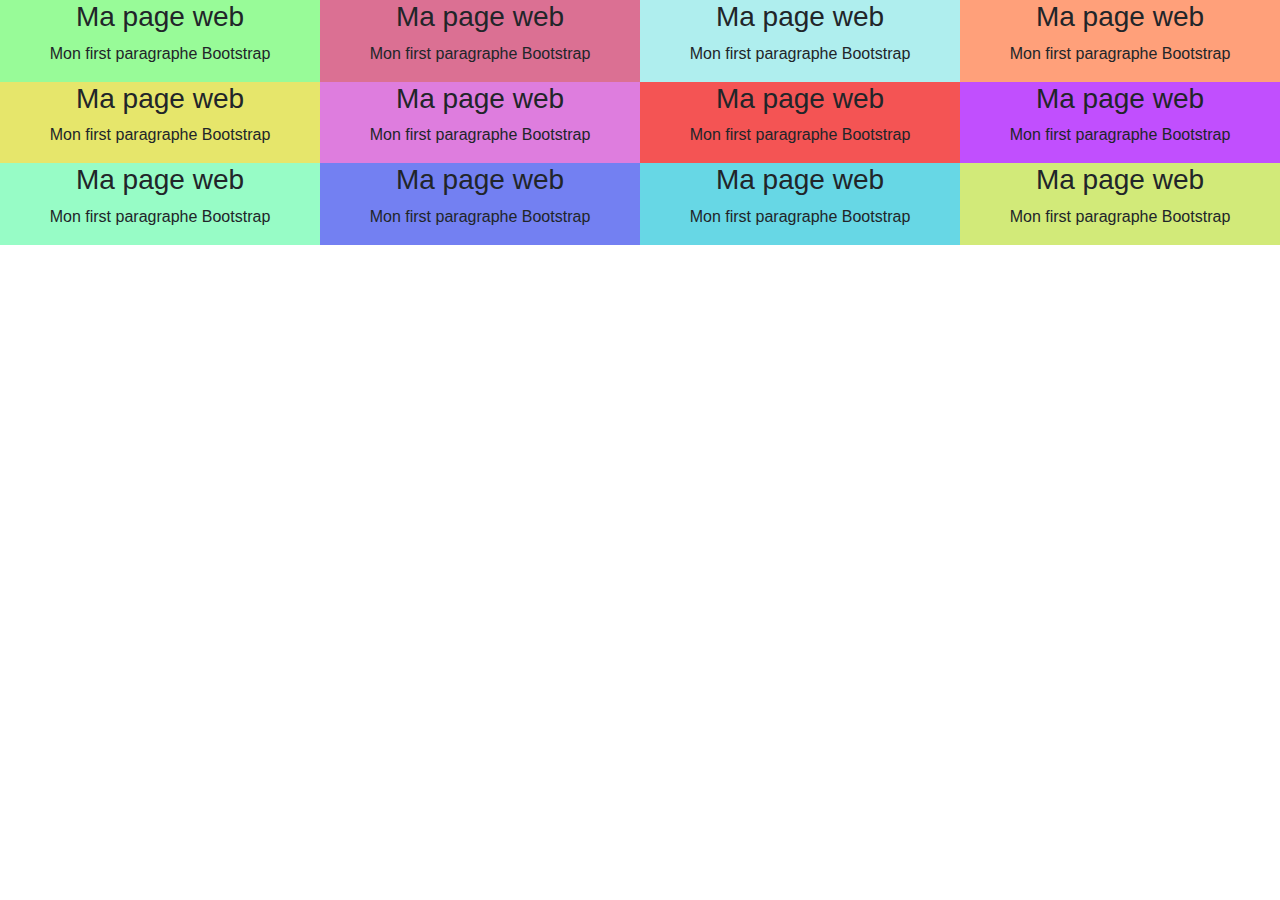
<file: bootstrap.html>
<!DOCTYPE html>
<html lang="fr">
<head>
    <meta charset="UTF-8">
    <meta name="viewport" content="width=device-width, initial-scale=1.0">
    <link rel="stylesheet" href="style.css">
    <link rel="stylesheet" href="https://cdn.jsdelivr.net/npm/bootstrap@4.0.0/dist/css/bootstrap.min.css" integrity="sha384-Gn5384xqQ1aoWXA+058RXPxPg6fy4IWvTNh0E263XmFcJlSAwiGgFAW/dAiS6JXm" crossorigin="anonymous">

    <title>Bootstrap</title>
   
</head>
<body>
    <div class="container-fluid text-center">
        <div class="row">
          <div class="col-sm-6 col-md-4 col-lg-3" id="col1">
            <h3>Ma page web</h1> 
            <p>Mon first paragraphe Bootstrap</p>
          </div>
          <div class="col-sm-6 col-md-4 col-lg-3" id="col2">
            <h3>Ma page web</h1> 
                <p>Mon first paragraphe Bootstrap</p>
          </div>
          <div class="col-sm-6 col-md-4 col-lg-3" id="col3">
            <h3>Ma page web</h1> 
                <p>Mon first paragraphe Bootstrap</p>
          </div>
          <div class="col-sm-6 col-md-4 col-lg-3" id="col4">
            <h3>Ma page web</h1> 
                <p>Mon first paragraphe Bootstrap</p>
          </div>
        
        
          <div class="col-sm-6 col-md-4 col-lg-3" id="col5">
            <h3>Ma page web</h1> 
            <p>Mon first paragraphe Bootstrap</p>
          </div>
          <div class="col-sm-6 col-md-4 col-lg-3" id="col6">
            <h3>Ma page web</h1> 
                <p>Mon first paragraphe Bootstrap</p>
          </div>
          <div class="col-sm-6 col-md-4 col-lg-3" id="col7">
            <h3>Ma page web</h1> 
                <p>Mon first paragraphe Bootstrap</p>
          </div>
          <div class="col-sm-6 col-md-4 col-lg-3" id="col8">
            <h3>Ma page web</h1> 
                <p>Mon first paragraphe Bootstrap</p>
          </div>
        
        
          <div class="col-sm-6 col-md-4 col-lg-3" id="col9">
            <h3>Ma page web</h1> 
            <p>Mon first paragraphe Bootstrap</p>
          </div>
          <div class="col-sm-6 col-md-4 col-lg-3" id="col10">
            <h3>Ma page web</h1> 
                <p>Mon first paragraphe Bootstrap</p>
          </div>
          <div class="col-sm-6 col-md-4 col-lg-3" id="col11">
            <h3>Ma page web</h1> 
                <p>Mon first paragraphe Bootstrap</p>
          </div>
          <div class="col-sm-6 col-md-4 col-lg-3" id="col12">
            <h3>Ma page web</h1> 
                <p>Mon first paragraphe Bootstrap</p>
          </div>
        
      </div>
</body>
</html>
</file>
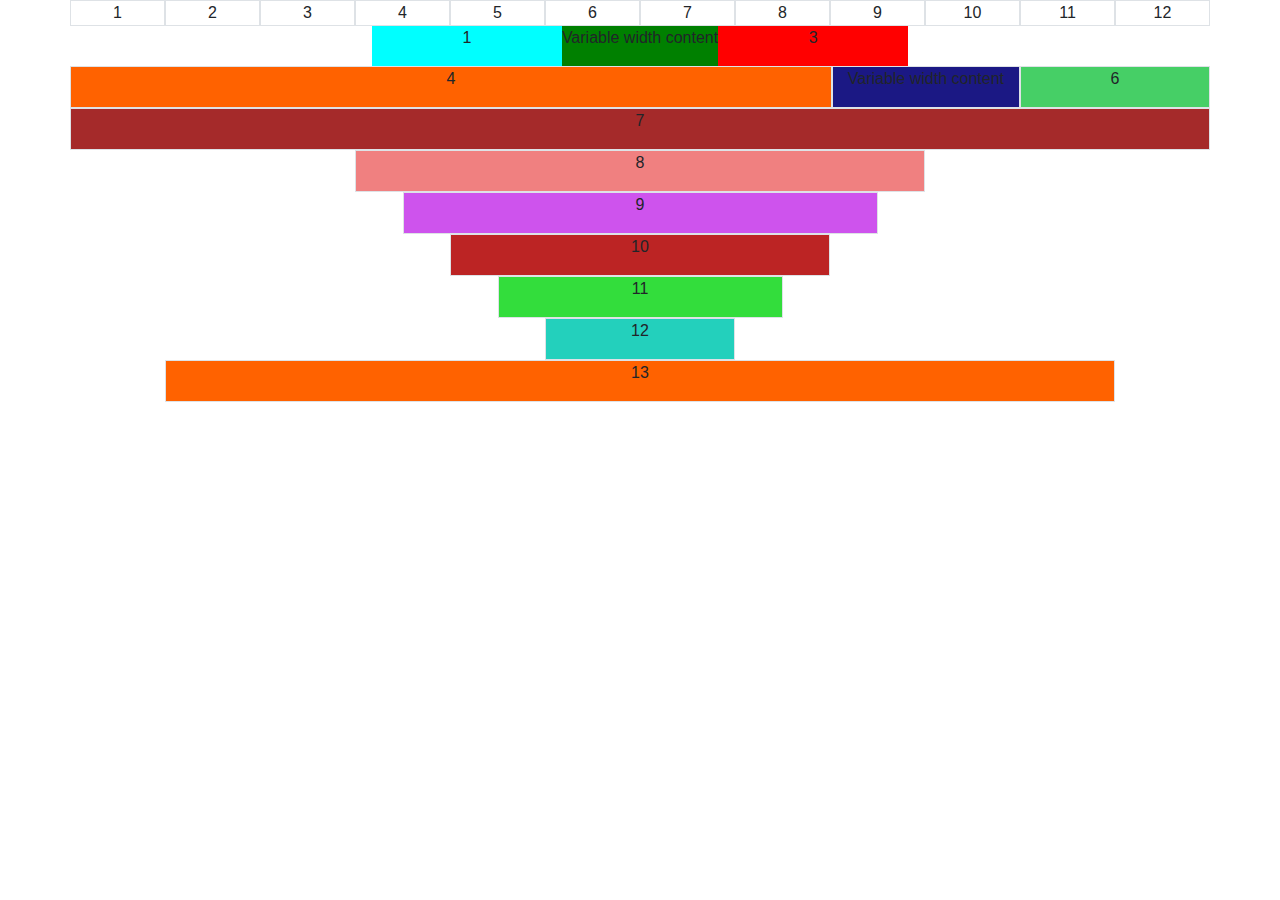
<file: bootstrap2.html>
<!DOCTYPE html>
<html lang="fr">
<head>
    <meta charset="UTF-8">
    <meta name="viewport" content="width=device-width, initial-scale=1.0">
    <link rel="stylesheet" href="style.css">
    <link rel="stylesheet" href="https://cdn.jsdelivr.net/npm/bootstrap@4.0.0/dist/css/bootstrap.min.css" integrity="sha384-Gn5384xqQ1aoWXA+058RXPxPg6fy4IWvTNh0E263XmFcJlSAwiGgFAW/dAiS6JXm" crossorigin="anonymous">

    <title>Bootstrap 2</title>
   
</head>
<body>
    <div class="container text-center">
        <div class="row">
            <div class="col border">1</div>
            <div class="col border">2</div>
            <div class="col border">3</div>
            <div class="col border">4</div>
            <div class="col border">5</div>
            <div class="col border">6</div>
            <div class="col border">7</div>
            <div class="col border">8</div>
            <div class="col border">9</div>
            <div class="col border">10</div>
            <div class="col border">11</div>
            <div class="col border">12</div>
        </div>
 
    <div class="row justify-content-center">
        <div class="col-2 " style="background-color: aqua;">
            <p>1</p>
        </div>
 
        <div class="col-center" style="background-color: green;">
            <p>Variable width content</p>
        </div>
 
        <div class="col-2 " style="background-color: red;">
            <p>3</p>
        </div>
 </div>

 <div class="row">
        <div class="col border" style="background-color: rgb(255, 98, 0);">
            <p>4</p>
        </div>
 
        <div class="col-auto border" style="background-color: rgb(27, 24, 132);">
            <p>Variable width content</p>
        </div>
 
        <div class="col-2 border" style="background-color: rgb(70, 207, 102);">
            <p>6</p>
        </div>
 
        <div class="col-12 border" style="background-color: brown;">
            <p>7</p>
        </div>
    </div>
        <div class="row"  style="justify-content: center;" >
        <div class="col-6 border" style="background-color: lightcoral;">
            <p>8</p>
        </div>
    </div>
    <div class="row"  style="justify-content: center;" >
        <div class="col-5 border" style="background-color: rgb(206, 83, 237);">
            <p>9</p>
        </div>
    </div>
    
    <div class="row"  style="justify-content: center;" >
        <div class="col-4 border" style="background-color: rgb(188, 36, 36);">
            <p>10</p>
        </div>
    </div>
      
    <div class="row"  style="justify-content: center;" >
        <div class="col-3 border" style="background-color: rgb(51, 221, 60);">
            <p>11</p>
        </div>
    </div>

<div class="row"  style="justify-content: center;" >
        <div class="col-2 border" style="background-color: rgb(35, 208, 188);">
            <p>12</p>
        </div>
    </div>

    <div class="row"  style="justify-content: center;" >
        <div class="col-10 border" style="background-color: rgb(255, 98, 0);">
            <p>13</p>
        </div>
    </div>
      </div>
      </body>
      </html>
      
      <!--<div class="row">
        <div class="col border" style="background-color: rgb(206, 83, 237);">
        <h4>9</h4>
        </div>
        </div>

        <div class="row">
        <div class="col border" style="background-color: rgb(188, 36, 36);">
        <h4>10</h4>
        </div>
        </div>

        <div class="row">
        <div class="col border" style="background-color: rgb(51, 221, 60);">
        <h4>11</h4>
        </div>
        </div>
        <div class="row">
        <div class="col border" style="background-color: rgb(255, 98, 0);">
        <h4>12</h4>
        </div>
    </div>
    </div>  
</div>  -->
</body>
</html>
</file>
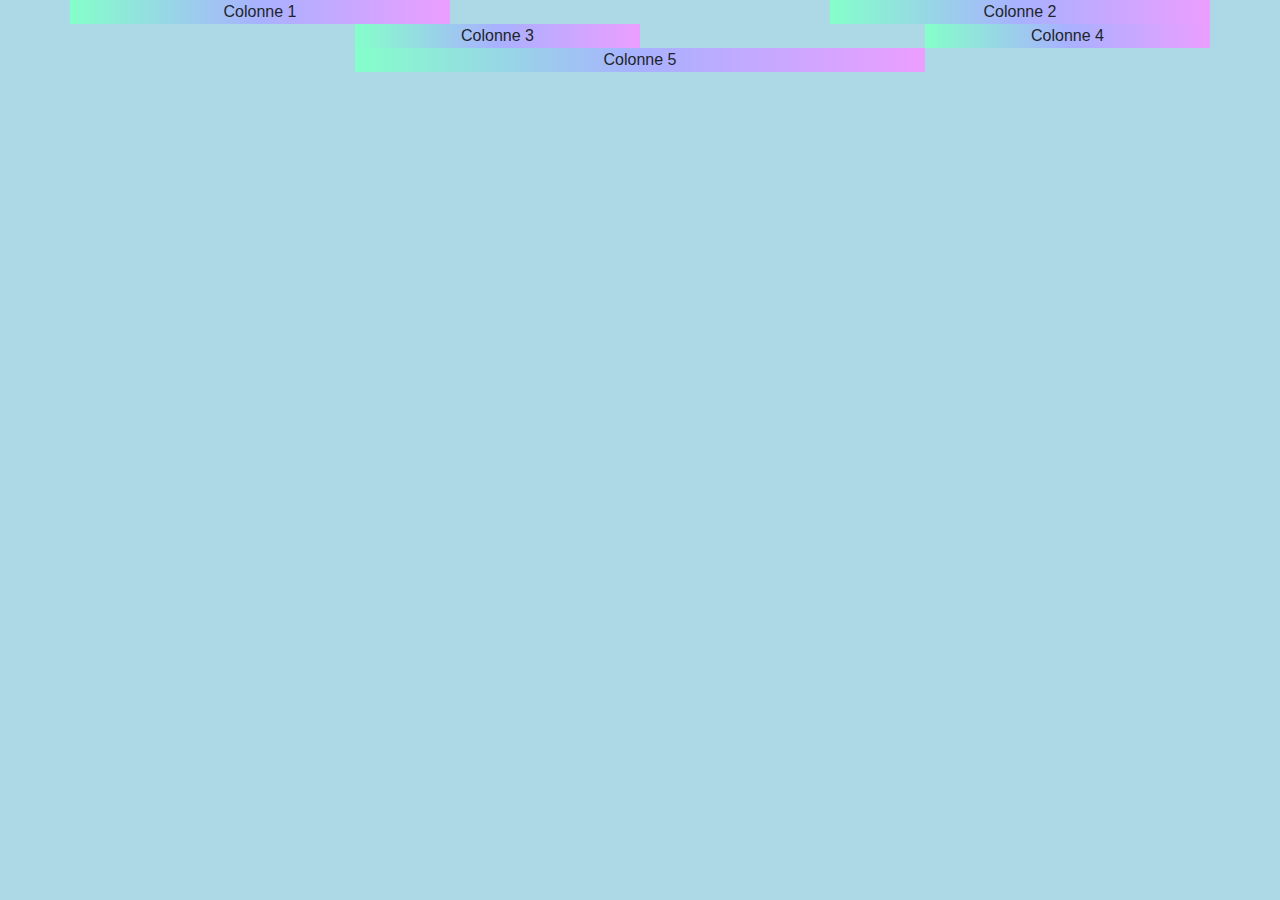
<file: bootstrap3.html>
<!DOCTYPE html>
<html lang="en">
<head>
    <meta charset="UTF-8">
    <meta name="viewport" content="width=device-width, initial-scale=1.0">
    <link rel="stylesheet" href="https://cdn.jsdelivr.net/npm/bootstrap@4.0.0/dist/css/bootstrap.min.css" integrity="sha384-Gn5384xqQ1aoWXA+058RXPxPg6fy4IWvTNh0E263XmFcJlSAwiGgFAW/dAiS6JXm" crossorigin="anonymous">
    <title>Colonnes / Offset</title>
    <link rel="stylesheet" href="style.css">
</head>
<body id="bootstrap3">
<div class="container text-center">
    <div class="row">
         <div class="col-md-4 " style=" background: linear-gradient(90deg, hsla(154, 100%, 76%, 1) 0%, hsla(234, 100%, 83%, 1) 50%, hsla(288, 100%, 81%, 1) 100%);">Colonne 1</div>
         <div class="col-md-4 offset-md-4 " style=" background: linear-gradient(90deg, hsla(154, 100%, 76%, 1) 0%, hsla(234, 100%, 83%, 1) 50%, hsla(288, 100%, 81%, 1) 100%);">Colonne 2</div>
    </div>
    <div class="row">
        <div class="col-md-3 offset-md-3" style=" background: linear-gradient(90deg, hsla(154, 100%, 76%, 1) 0%, hsla(234, 100%, 83%, 1) 50%, hsla(288, 100%, 81%, 1) 100%);">Colonne 3</div>
        <div class="col-md-3 offset-md-3" style=" background: linear-gradient(90deg, hsla(154, 100%, 76%, 1) 0%, hsla(234, 100%, 83%, 1) 50%, hsla(288, 100%, 81%, 1) 100%);">Colonne 4</div>
    </div>
    <div class="row">
    <div class="col-md-6 offset-md-3" style=" background: linear-gradient(90deg, hsla(154, 100%, 76%, 1) 0%, hsla(234, 100%, 83%, 1) 50%, hsla(288, 100%, 81%, 1) 100%);">Colonne 5</div>
     </div>
</div>
</body>
</html>
</file>
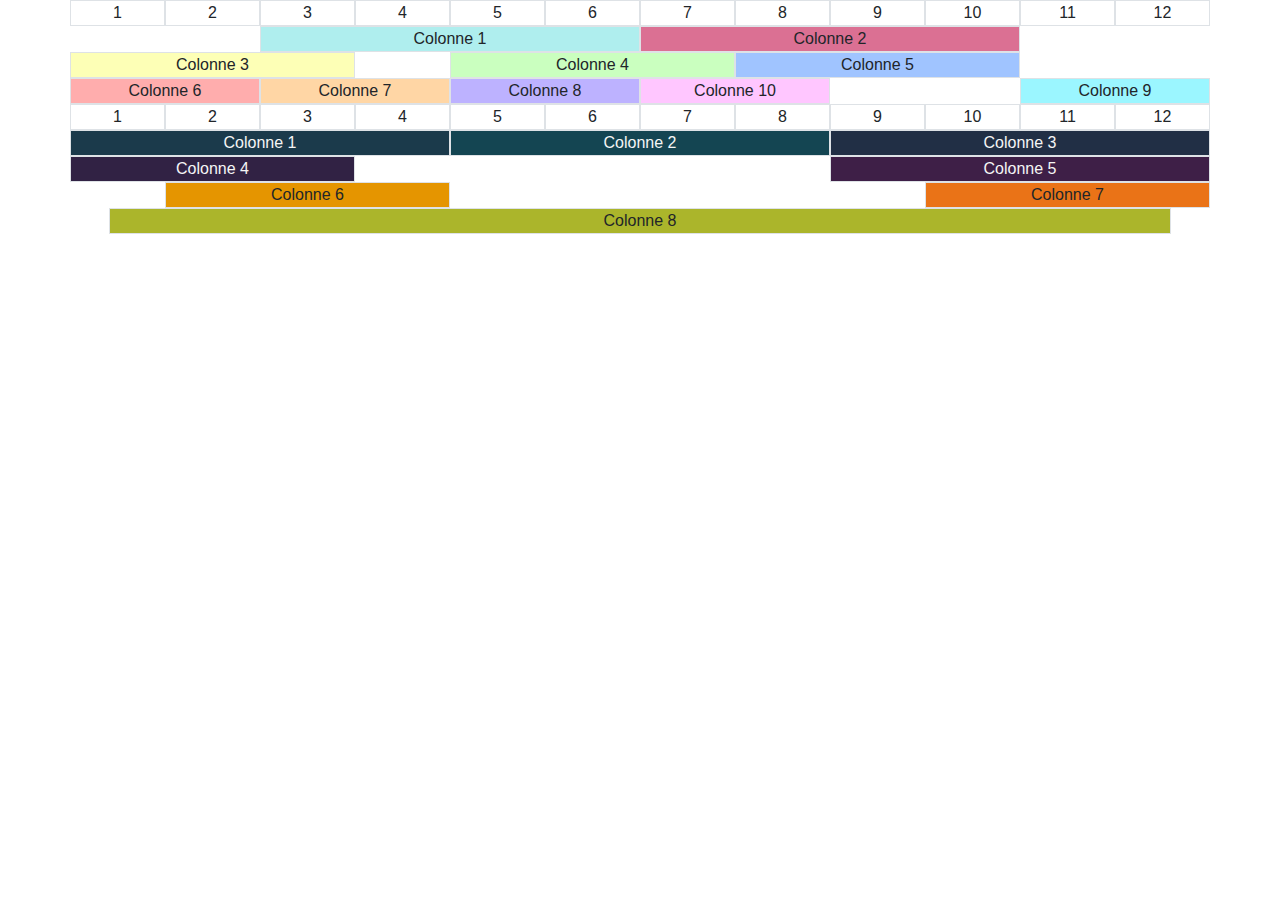
<file: bootstrap4.html>
<!DOCTYPE html>
<html lang="fr">
<head>
    <meta charset="UTF-8">
    <meta name="viewport" content="width=device-width, initial-scale=1.0">
    <link rel="stylesheet" href="https://cdn.jsdelivr.net/npm/bootstrap@4.0.0/dist/css/bootstrap.min.css" integrity="sha384-Gn5384xqQ1aoWXA+058RXPxPg6fy4IWvTNh0E263XmFcJlSAwiGgFAW/dAiS6JXm" crossorigin="anonymous">
    <title>Bootstrap Ex4</title>
</head>
<body>
    <div class="container text-center">
        <div class="row">
            <div class="col border">1</div>
            <div class="col border">2</div>
            <div class="col border">3</div>
            <div class="col border">4</div>
            <div class="col border">5</div>
            <div class="col border">6</div>
            <div class="col border">7</div>
            <div class="col border">8</div>
            <div class="col border">9</div>
            <div class="col border">10</div>
            <div class="col border">11</div>
            <div class="col border">12</div>
        </div>
        <div class="row">
            <div class="col-4 offset-md-2 border" style="background-color: paleturquoise;">Colonne 1</div>
            <div class="col-4 border" style="background-color: palevioletred;">Colonne 2</div>
        </div>
        <div class="row">
            <div class="col-3  border" style="background-color: #FDFFB6;">Colonne 3</div>
            <div class="col-3 offset-md-1 border" style="background-color: #CAFFBF;">Colonne 4</div>
            <div class="col-3 border" style="background-color: #A0C4FF;">Colonne 5</div>
        </div>
        <div class="row">
            <div class="col border" style="background-color: #FFADAD;">Colonne 6</div>
            <div class="col border" style="background-color: #FFD6A5;">Colonne 7</div>
            <div class="col border" style="background-color: #BDB2FF;">Colonne 8</div>
            <div class="col border order-6 offset-md-2" style="background-color: #9BF6FF;">Colonne 9</div>
            <div class="col border " style="background-color: #FFC6FF;">Colonne 10</div>
        </div>
        <div class="row">
            <div class="col border">1</div>
            <div class="col border">2</div>
            <div class="col border">3</div>
            <div class="col border">4</div>
            <div class="col border">5</div>
            <div class="col border">6</div>
            <div class="col border">7</div>
            <div class="col border">8</div>
            <div class="col border">9</div>
            <div class="col border">10</div>
            <div class="col border">11</div>
            <div class="col border">12</div>
        </div>
        <div class="row">
            <div class="col border" style="background-color: #1B3A4B; color: whitesmoke;">Colonne 1</div>
            <div class="col border" style="background-color: #144552; color: whitesmoke;">Colonne 2</div>
            <div class="col border" style="background-color: #212F45; color: whitesmoke;">Colonne 3</div>
        </div>
        <div class="row justify-content-center">
            <div class="col  border" style="background-color: #312244; color: whitesmoke;">Colonne 4</div>
            <div class="col-4 offset-md-5 border " style="background-color: #3E1F47; color: whitesmoke;">Colonne 5</div>
        </div>
        <div class="row">
            <div class="col offset-md-1 border" style="background-color: #e59500;">Colonne 6</div>
            <div class="col-3 offset-md-5 border " style="background-color: #ea7317;">Colonne 7</div>
        </div>
        <div class="row mx-4">
            <div class="col offset-md-4 border  mx-auto" style="background-color: #abb52b;">Colonne 8</div>
            
        </div>
    </div>
</body>
</html>
</file>
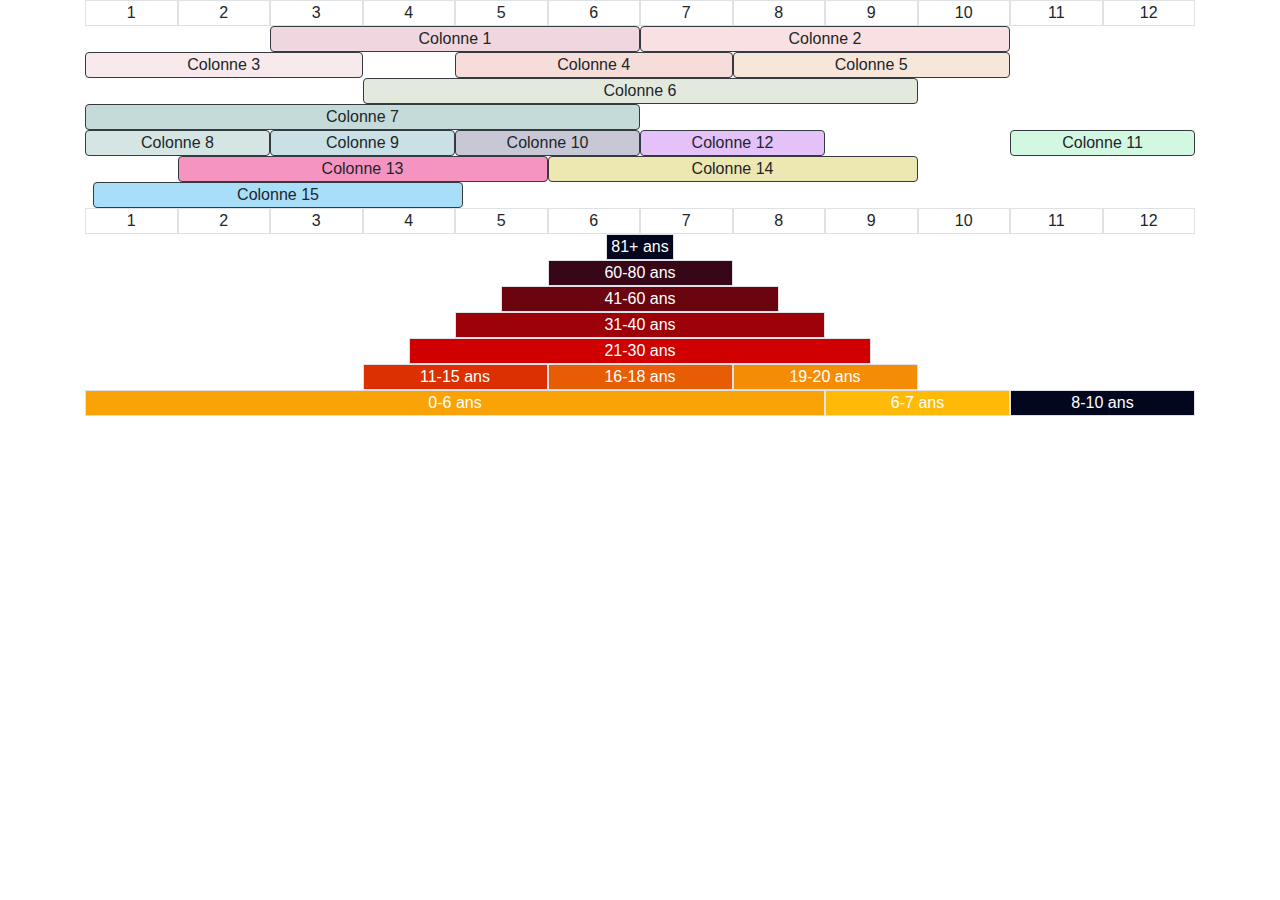
<file: bootstrap5.html>
<!DOCTYPE html>
<html lang="fr">
<head>
    <meta charset="UTF-8">
    <meta name="viewport" content="width=device-width, initial-scale=1.0">
    <link rel="stylesheet" href="https://cdn.jsdelivr.net/npm/bootstrap@4.0.0/dist/css/bootstrap.min.css" integrity="sha384-Gn5384xqQ1aoWXA+058RXPxPg6fy4IWvTNh0E263XmFcJlSAwiGgFAW/dAiS6JXm" crossorigin="anonymous">
    <title>Bootstrap Ex4</title>
</head>
<body>
    <div class="container text-center">

        <div class="container text-center">
            <div class="row">
                <div class="col border">1</div>
                <div class="col border">2</div>
                <div class="col border">3</div>
                <div class="col border">4</div>
                <div class="col border">5</div>
                <div class="col border">6</div>
                <div class="col border">7</div>
                <div class="col border">8</div>
                <div class="col border">9</div>
                <div class="col border">10</div>
                <div class="col border">11</div>
                <div class="col border">12</div>
            </div>
            <div class="row">
                <div class="col-4 offset-md-2 border border-dark rounded " style="background-color: #F0D7DF; ">Colonne 1</div>
                <div class="col-4 border border-dark rounded" style="background-color: #F9E0E2;">Colonne 2</div>
            </div>
            <div class="row">
                <div class="col-3  border border-dark rounded" style="background-color: #F8EAEC;">Colonne 3</div>
                <div class="col-3 offset-md-1 border border-dark rounded" style="background-color: #F7DDD9;">Colonne 4</div>
                <div class="col-3 border border-dark rounded" style="background-color: #F7E6DA;">Colonne 5</div>
            </div>
            <div class="row">
                <div class="col-6 offset-md-3  border border-dark rounded" style="background-color: #E3E9DD;">Colonne 6</div>
            </div>
            <div class="row">
                <div class="col-6   border border-dark rounded" style="background-color: #C4DBD9;">Colonne 7</div>
            </div>
            <div class="row">
                <div class="col border border-dark rounded" style="background-color: #D4E5E3;">Colonne 8</div>
                <div class="col border border-dark rounded" style="background-color: #CAE0E4;">Colonne 9</div>
                <div class="col border border-dark rounded" style="background-color: #C8C7D6;">Colonne 10</div>
                <div class="col border border-dark rounded order-6 offset-md-2" style="background-color: #D3F8E2;">Colonne 11</div>
                <div class="col border border-dark rounded " style="background-color: #E4C1F9;">Colonne 12</div>
            </div>
            <div class="row">
                <div class="col-4 offset-md-1  border border-dark rounded" style="background-color: #F694C1;">Colonne 13</div>
                <div class="col-4   border border-dark rounded" style="background-color: #EDE7B1;">Colonne 14</div>
            </div>
            <div class="row">
            <div class="col-4 ml-2   border border-dark rounded" style="background-color: #A9DEF9;">Colonne 15</div>
           </div>


        <div class="row">
            <div class="col border">1</div>
            <div class="col border">2</div>
            <div class="col border">3</div>
            <div class="col border">4</div>
            <div class="col border">5</div>
            <div class="col border">6</div>
            <div class="col border">7</div>
            <div class="col border">8</div>
            <div class="col border">9</div>
            <div class="col border">10</div>
            <div class="col border">11</div>
            <div class="col border">12</div>
        </div>
        <div class="row justify-content-center">
            <div class="col-center border pl-1 pr-1" style="background-color: #03071e; color: white;">
                81+ ans
            </div>
        </div>
        <div class="row justify-content-center">
            <div class="col-2 border " style="background-color: #370617; color: white;">
                60-80 ans
            </div>
        </div>
        <div class="row justify-content-center">
            <div class="col-3 border " style="background-color: #6a040f; color: white;">
                41-60 ans
            </div>
        </div>
        <div class="row justify-content-center">
            <div class="col-4 border " style="background-color: #9d0208; color: white;">
                31-40 ans
            </div>
        </div>
        <div class="row justify-content-center">
            <div class="col-5 mx-5 border " style="background-color: #d00000; color: white;">
                21-30 ans
            </div>
        </div>
        <div class="row justify-content-center">
            <div class="col-2  border " style="background-color: #dc2f02; color: white;">
                11-15 ans
            </div>
            <div class="col-2  border " style="background-color: #e85d04; color: white;">
                16-18 ans
            </div>
            <div class="col-2  border " style="background-color: #f48c06; color: white;">
                19-20 ans
            </div>
        </div>
        <div class="row justify-content-center">
            <div class="col-8  border " style="background-color: #faa307; color: white;">
                0-6 ans
            </div>
            <div class="col-2  border " style="background-color: #ffba08; color: white;">
                6-7 ans
            </div>
            <div class="col-2  border " style="background-color: #03071e; color: white;">
                8-10 ans
            </div>
        </div>
    </div>

</body>
</file>
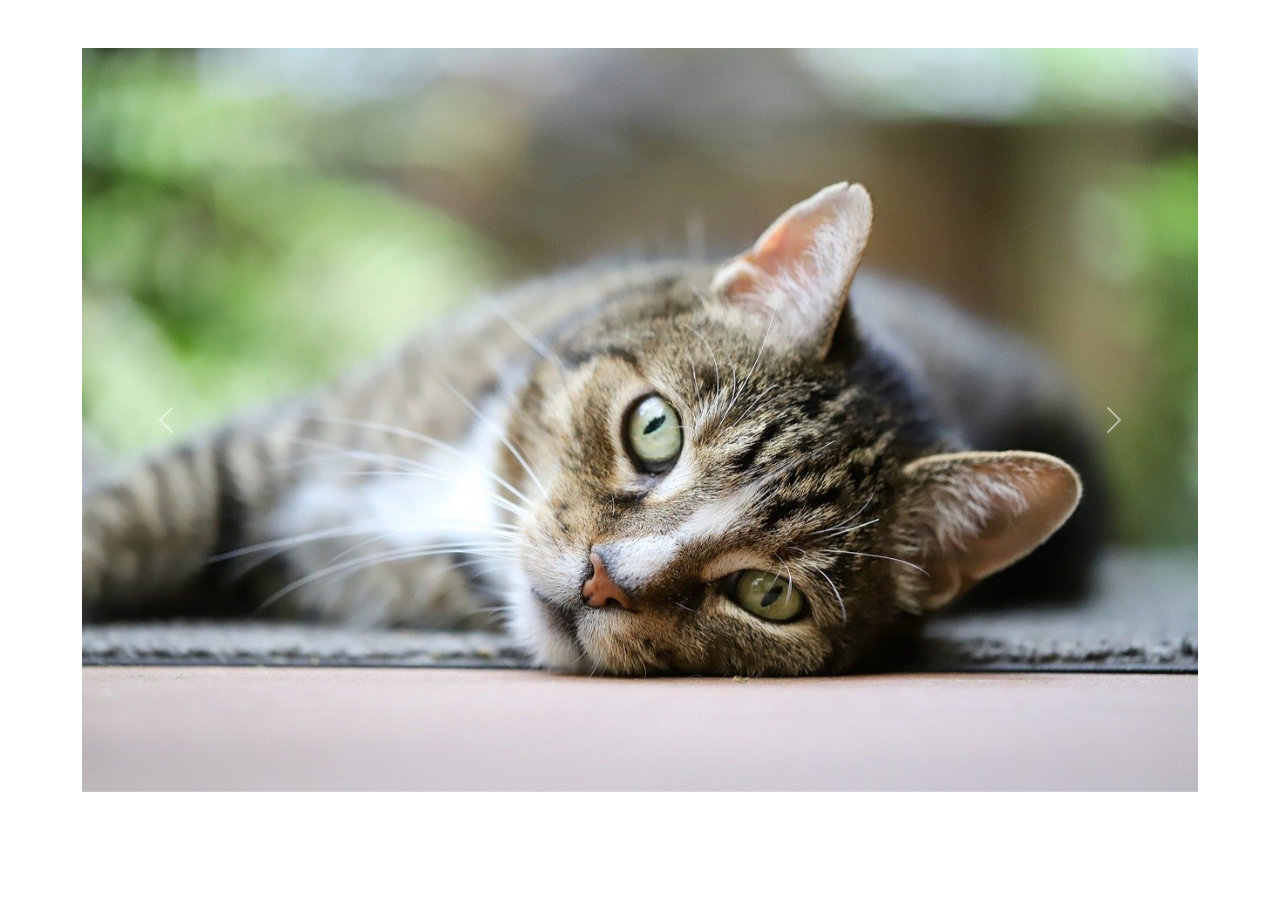
<file: carrousel.html>
<!DOCTYPE html>
<html lang="fr">
<head>
    <meta charset="UTF-8">
    <meta name="viewport" content="width=device-width, initial-scale=1.0">
    <title>Bootstrap carousel</title>
    <link href="https://cdn.jsdelivr.net/npm/bootstrap@5.3.3/dist/css/bootstrap.min.css" rel="stylesheet" integrity="sha384-QWTKZyjpPEjISv5WaRU9OFeRpok6YctnYmDr5pNlyT2bRjXh0JMhjY6hW+ALEwIH" crossorigin="anonymous">
</head>
<body>
    <div class="container">
        <div id="diaporama" class="carousel slide carousel-fade " data-bs-ride="carousel">
            <div class="carousel-inner mt-5">
                <div class="carousel-item active">
                    <img src="img/chat.jpg" alt="chat" class="d-block w-100 h-25">
                  </div>
                  <div class="carousel-item">
                    <img src="img/oiseau.jpg" alt="oiseau" class="d-block w-100 h-25">
                  </div>
                  <div class="carousel-item">
                    <img src="img/tigre.jpg" alt="tigre" class="d-block w-100 h-25">
                  </div>
            </div>
            <button class="carousel-control-prev" type="button" data-bs-target="#diaporama" data-bs-slide="prev">
                <span class="carousel-control-prev-icon"></span>
            </button>
 
            <button class="carousel-control-next" type="button" data-bs-target="#diaporama" data-bs-slide="next">
                <span class="carousel-control-next-icon"></span>
            </button>
        </div>
    </div>
                 
                 
    <script src="https://cdn.jsdelivr.net/npm/bootstrap@5.3.3/dist/js/bootstrap.bundle.min.js" integrity="sha384-YvpcrYf0tY3lHB60NNkmXc5s9fDVZLESaAA55NDzOxhy9GkcIdslK1eN7N6jIeHz" crossorigin="anonymous"></script>          
</body>
</html>
</file>
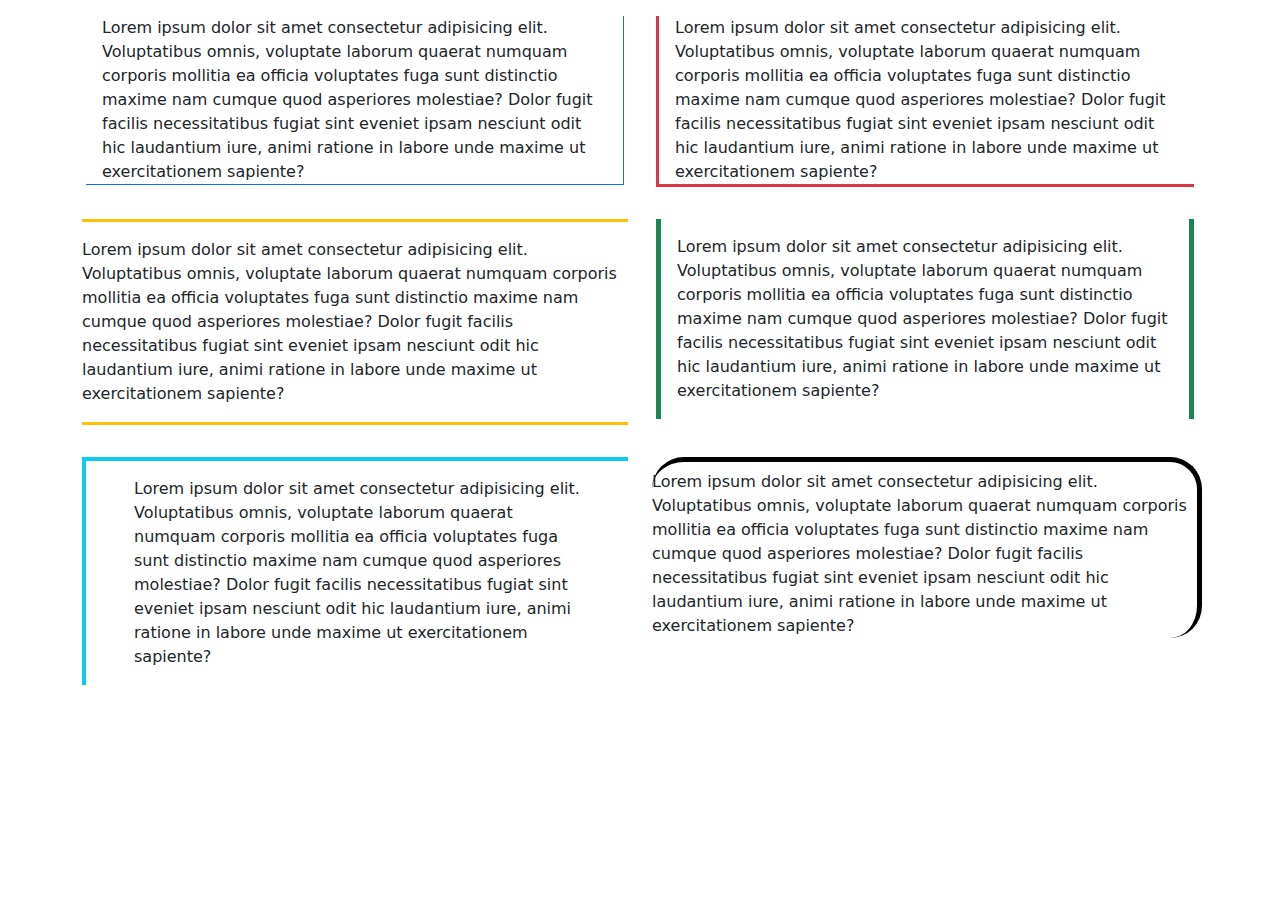
<file: exercices/borderExe1.html>
<!DOCTYPE html>
<html lang="en">

<head>
    <meta charset="UTF-8">
    <meta name="viewport" content="width=device-width, initial-scale=1.0">
    <link href="https://cdn.jsdelivr.net/npm/bootstrap@5.3.3/dist/css/bootstrap.min.css" rel="stylesheet"
        integrity="sha384-QWTKZyjpPEjISv5WaRU9OFeRpok6YctnYmDr5pNlyT2bRjXh0JMhjY6hW+ALEwIH" crossorigin="anonymous">
    <title>Bordure Bootstrap</title>

</head>

<body>
    <div class="container">
        <div class="row mt-3">
            <div class="col-md-6 ps-3 pe-3 ">
                <p class=" ps-3 pe-3 border-end border-bottom border-primary">Lorem ipsum dolor sit amet consectetur
                    adipisicing
                    elit. Voluptatibus omnis,
                    voluptate laborum quaerat numquam corporis mollitia ea officia voluptates fuga
                    sunt distinctio maxime nam cumque quod asperiores molestiae? Dolor fugit facilis
                    necessitatibus fugiat sint eveniet ipsam nesciunt odit hic laudantium iure, animi
                    ratione in labore unde maxime ut exercitationem sapiente?</p>
            </div>
            <div class="col-md-6  ps-3 pe-3">
                <p class="border-start border-bottom border-danger border-3 ps-3 pe-3">Lorem ipsum dolor sit amet
                    consectetur
                    adipisicing elit. Voluptatibus omnis,
                    voluptate laborum quaerat numquam corporis mollitia ea officia voluptates fuga
                    sunt distinctio maxime nam cumque quod asperiores molestiae? Dolor fugit facilis
                    necessitatibus fugiat sint eveniet ipsam nesciunt odit hic laudantium iure, animi
                    ratione in labore unde maxime ut exercitationem sapiente?</p>
            </div>
            <div class="col-md-6 pt-3 pb-3">
                <p class="border-top border-bottom border-warning border-3 pt-3 pb-3">Lorem ipsum dolor sit amet
                    consectetur
                    adipisicing elit. Voluptatibus omnis,
                    voluptate laborum quaerat numquam corporis mollitia ea officia voluptates fuga
                    sunt distinctio maxime nam cumque quod asperiores molestiae? Dolor fugit facilis
                    necessitatibus fugiat sint eveniet ipsam nesciunt odit hic laudantium iure, animi
                    ratione in labore unde maxime ut exercitationem sapiente?</p>
            </div>
            <div class="col-md-6 p-3">
                <p class="border-start border-end border-success border-5 p-3">Lorem ipsum dolor sit amet consectetur
                    adipisicing elit.
                    Voluptatibus omnis,
                    voluptate laborum quaerat numquam corporis mollitia ea officia voluptates fuga
                    sunt distinctio maxime nam cumque quod asperiores molestiae? Dolor fugit facilis
                    necessitatibus fugiat sint eveniet ipsam nesciunt odit hic laudantium iure, animi
                    ratione in labore unde maxime ut exercitationem sapiente?</p>
            </div>
            <div class="col-md-6 ">
                <p class="border-start border-top border-info border-4 px-5 py-3">Lorem ipsum dolor sit amet consectetur
                    adipisicing elit. Voluptatibus omnis,
                    voluptate laborum quaerat numquam corporis mollitia ea officia voluptates fuga
                    sunt distinctio maxime nam cumque quod asperiores molestiae? Dolor fugit facilis
                    necessitatibus fugiat sint eveniet ipsam nesciunt odit hic laudantium iure, animi
                    ratione in labore unde maxime ut exercitationem sapiente?</p>
            </div>
            <div class="col-md-6 pe-2">
                <p class="border-end border-top border-black border-5 rounded-5 pt-2">Lorem ipsum dolor sit amet
                    consectetur
                    adipisicing elit. Voluptatibus omnis,
                    voluptate laborum quaerat numquam corporis mollitia ea officia voluptates fuga
                    sunt distinctio maxime nam cumque quod asperiores molestiae? Dolor fugit facilis
                    necessitatibus fugiat sint eveniet ipsam nesciunt odit hic laudantium iure, animi
                    ratione in labore unde maxime ut exercitationem sapiente?</p>
            </div>
        </div>


    </div>

</body>

</html>
</file>
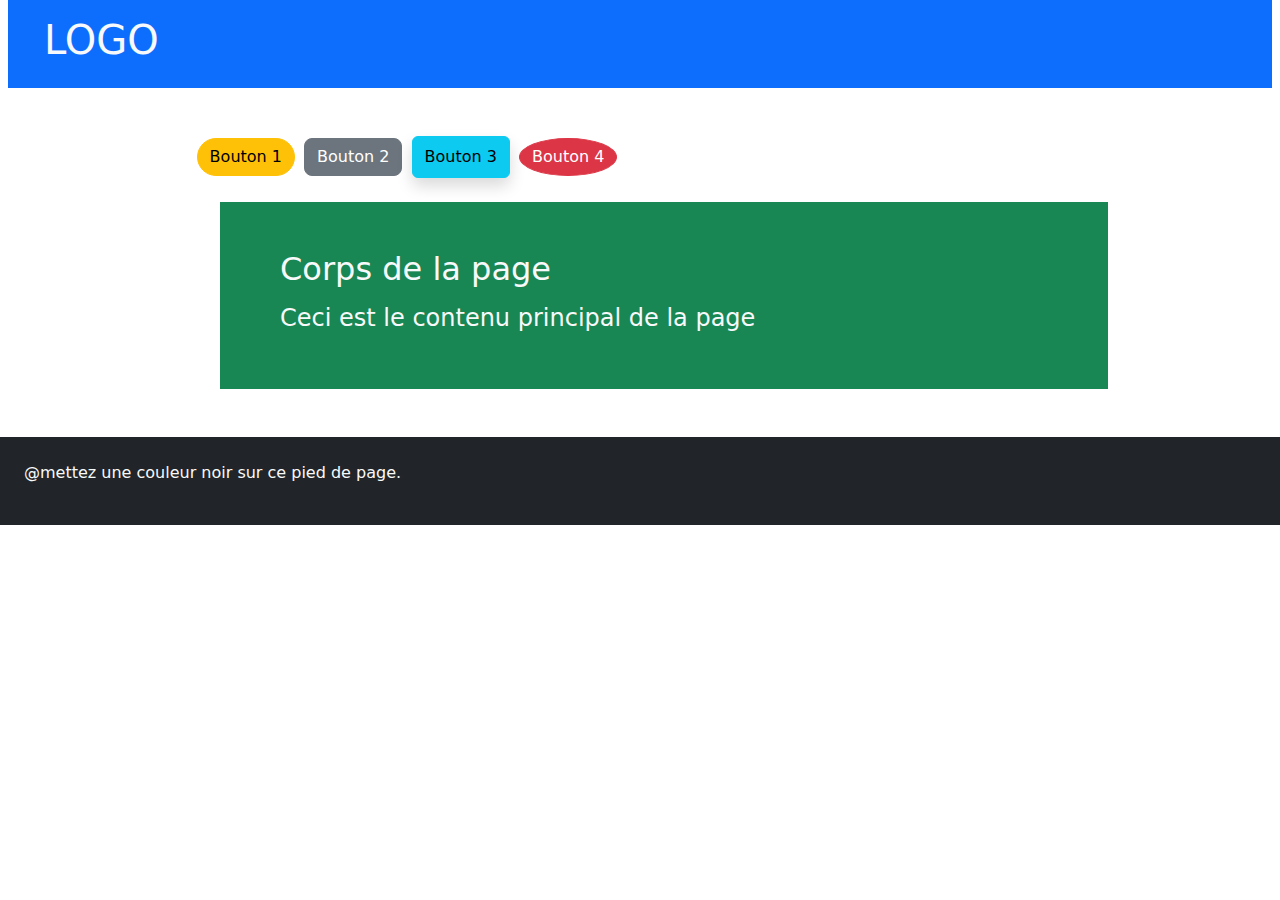
<file: exercices/exe2.html>
<!DOCTYPE html>
<html lang="en">

<head>
    <meta charset="UTF-8">
    <meta name="viewport" content="width=device-width, initial-scale=1.0">
    <link href="https://cdn.jsdelivr.net/npm/bootstrap@5.3.3/dist/css/bootstrap.min.css" rel="stylesheet"
        integrity="sha384-QWTKZyjpPEjISv5WaRU9OFeRpok6YctnYmDr5pNlyT2bRjXh0JMhjY6hW+ALEwIH" crossorigin="anonymous">
    <title>Exe 2</title>
</head>

<body>
    <header class="bg-primary mx-2">
        <div class="row mb-5">
            <h1 class="text-light py-3 ps-5 fw-normal">LOGO</h1>
        </div>
    </header>
    <main>
        <div class="row ms-5">
            <div class="col-6 text-center ms-5">
                <button type="button" class="btn btn-warning rounded-pill me-1">Bouton 1</button>
                <button type="button" class="btn btn-secondary rounded-3 me-1">Bouton 2</button>
                <button type="button" class="btn btn-info shadow py-2 me-1 ">Bouton 3</button>
                <button type="button" class="btn btn-danger rounded-circle ">Bouton 4</button>
            </div>
        </div>
    </main>
    <section class=" p-4 ms-5">

        <div class="row bg-success p-5 mx-auto  text-light w-75 ">
            <div class="col ms">
                <h2 class="fw-normal mb-3">Corps de la page</h2>
                <h4 class="fw-normal">Ceci est le contenu principal de la page</h4>
            </div>
        </div>

    </section>
    <footer class="bg-dark text-light p-4 mt-4">
        <div class="row">
            <p>@mettez une couleur noir sur ce pied de page.</p>
        </div>
    </footer>
</body>

</html>
</file>
<file: style.css>
#col1{
    background-color: palegreen;
  }
  #col2{
    background-color:palevioletred;
  }
  #col3{
    background-color:paleturquoise;
  }
  #col4{
    background-color:lightsalmon;
  }
  #col5{
    background-color:rgb(230, 230, 107);
  }
  #col6{
    background-color:rgb(222, 125, 222);
  }
  #col7{
    background-color:rgb(244, 84, 84);
  }
  #col8{
    background-color:rgb(193, 79, 254);
  }
  #col9{
    background-color:rgb(151, 252, 198);
  }
  #col10{
    background-color:rgb(115, 128, 242);
  }
  #col11{
    background-color:rgb(103, 215, 229);
  }
  #col12{
    background-color:rgb(210, 234, 121);
  }

  #bootstrap3{
    background-color: lightblue;
  }
</file>
